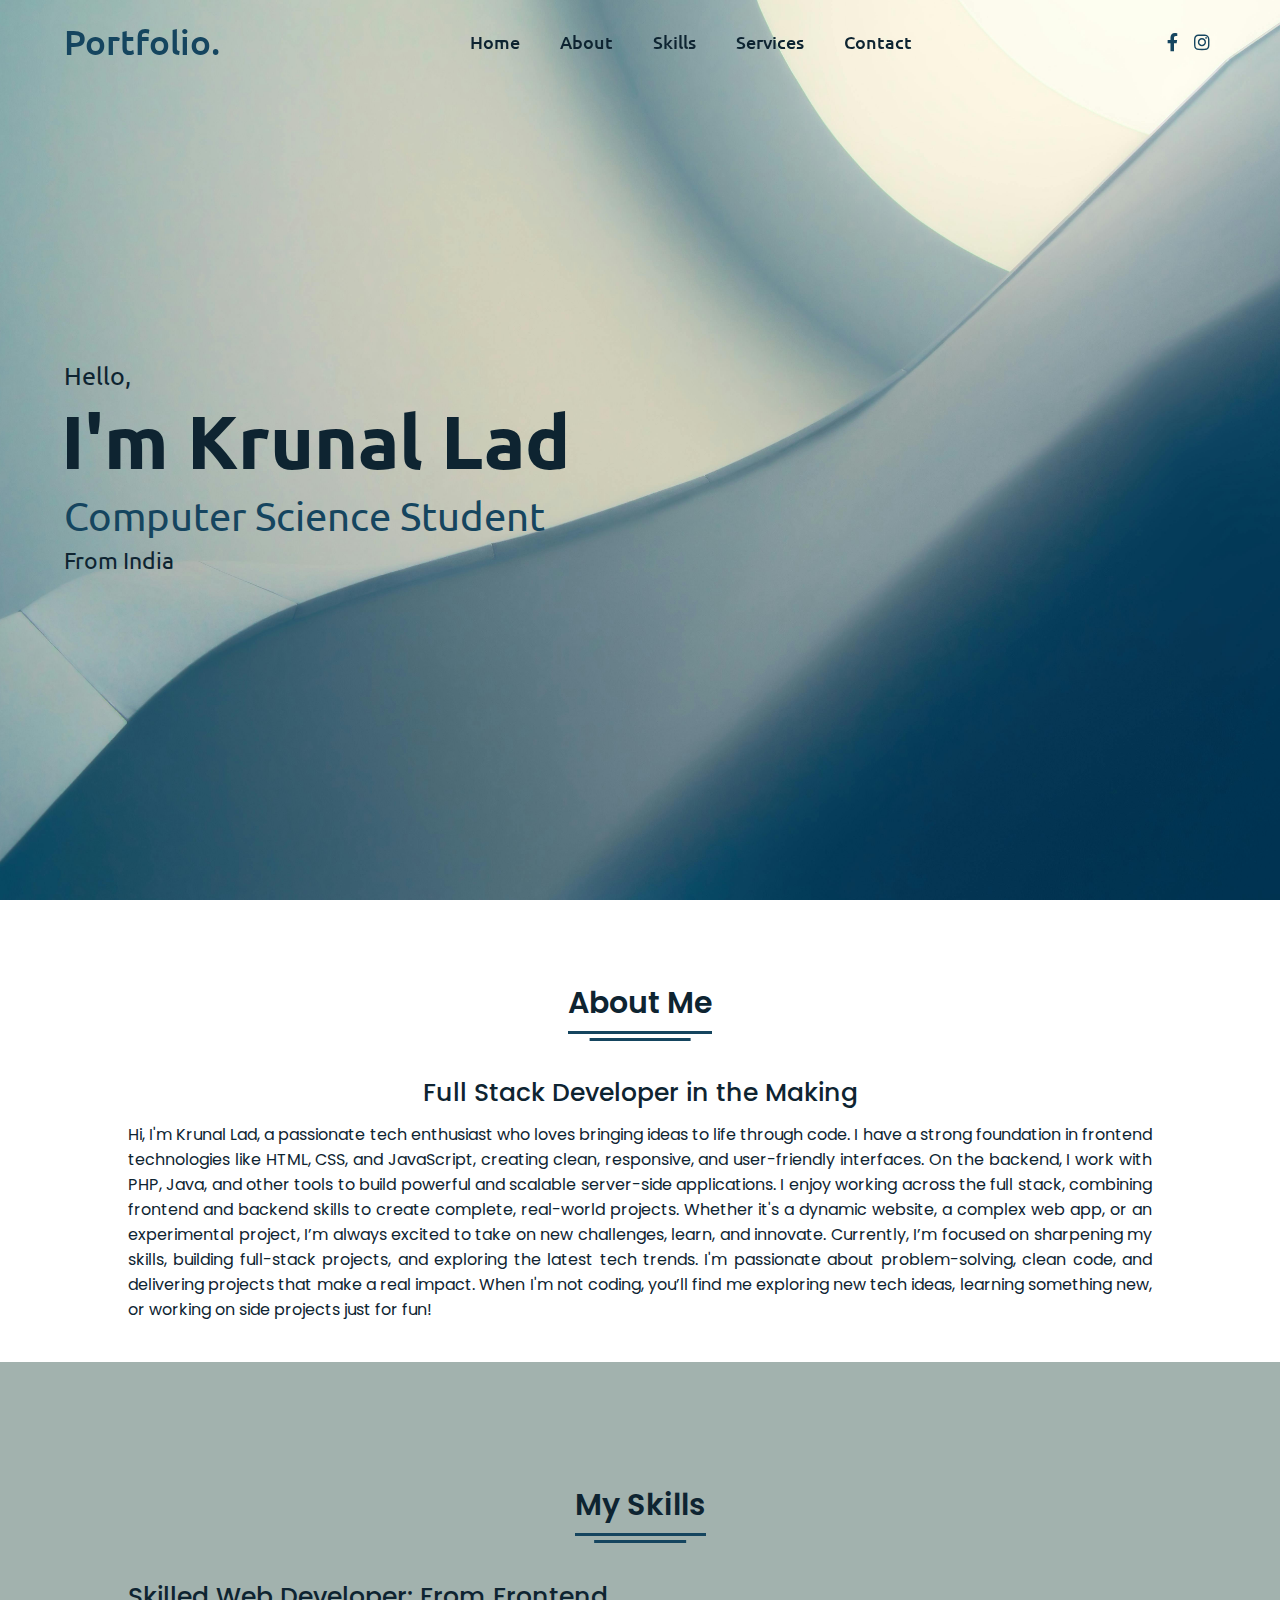
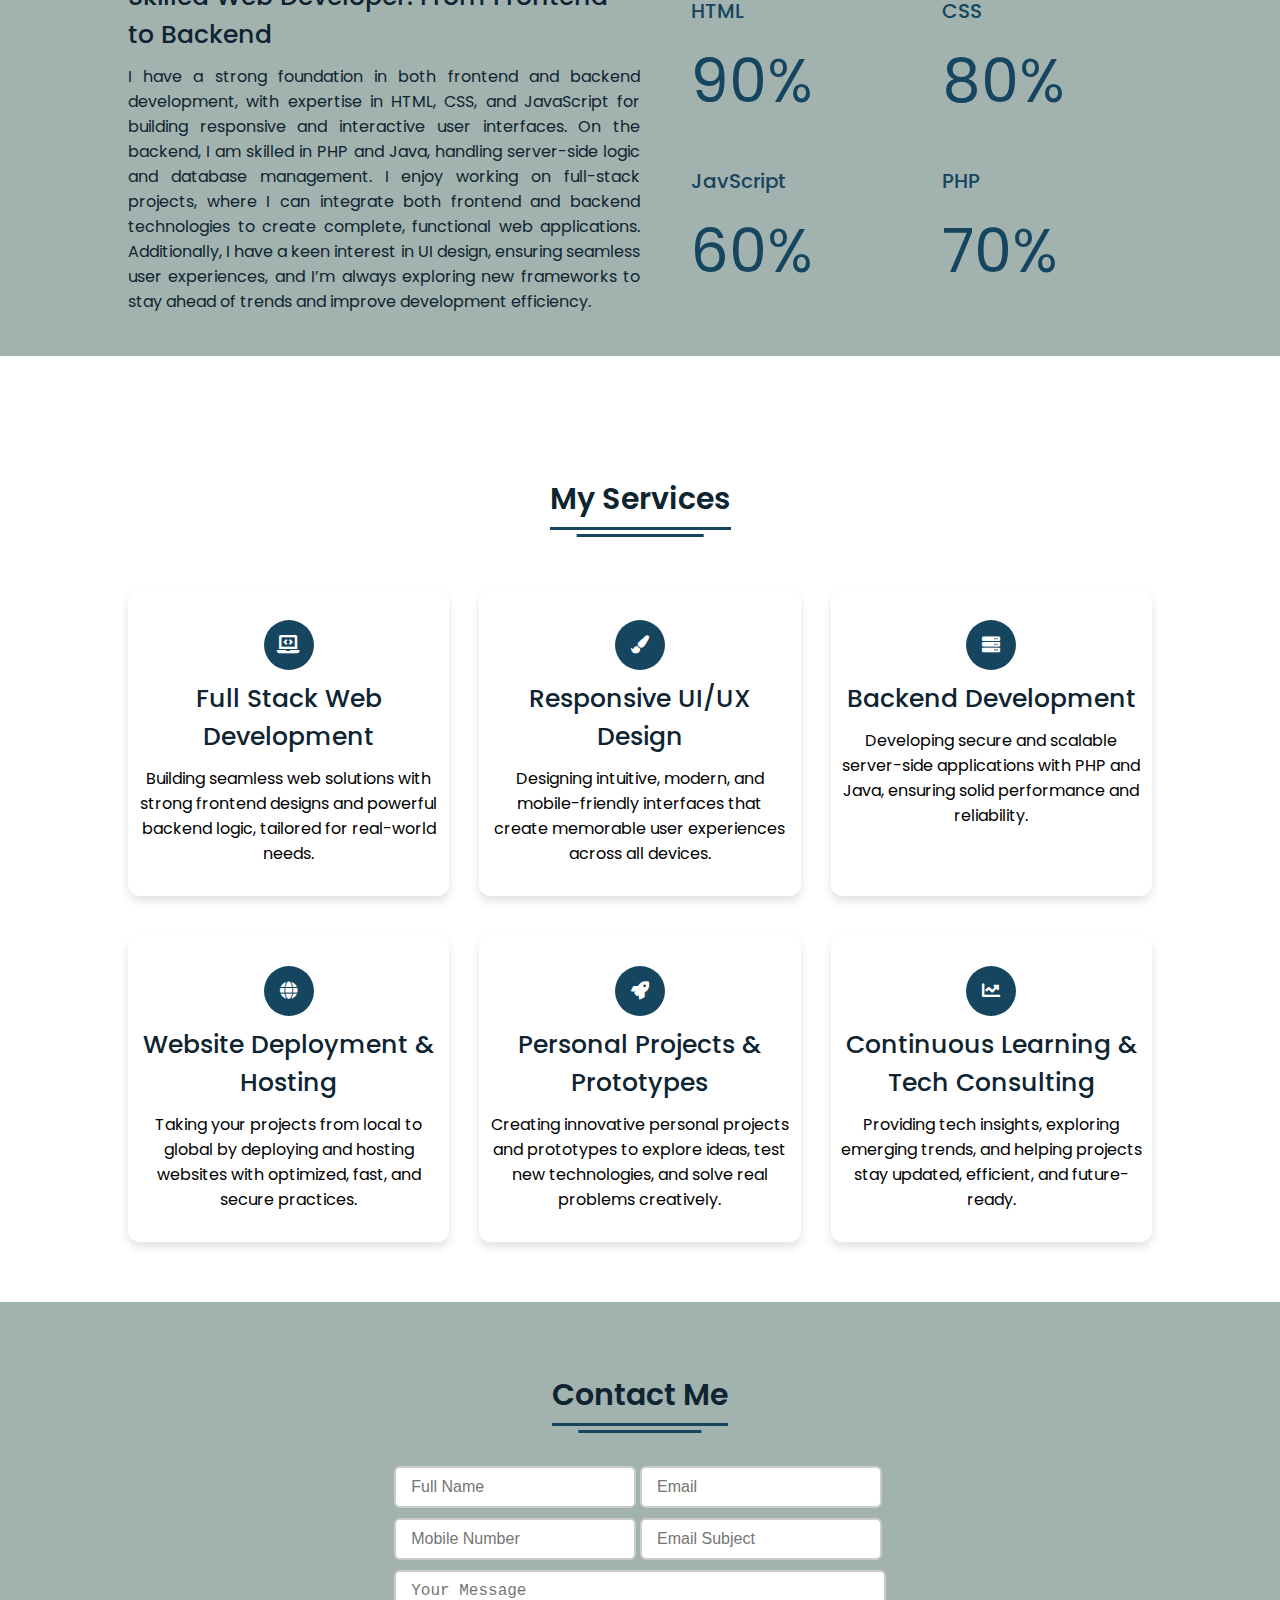
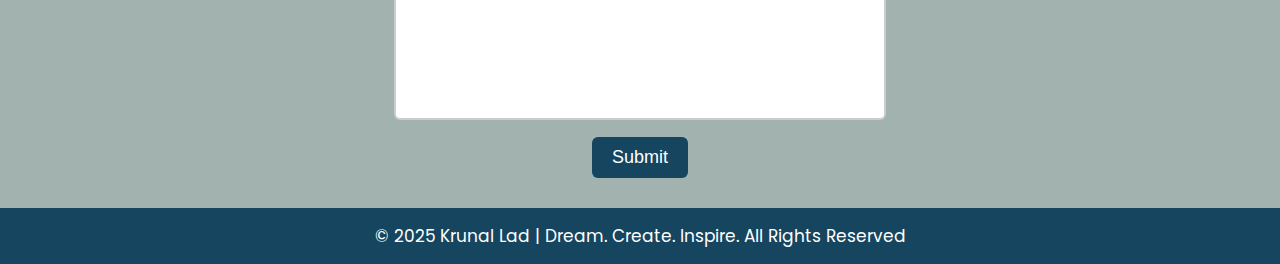
<file: index.html>
<!DOCTYPE html>
<!-- Website - www.codingnepalweb.com -->
<html lang="en" dir="ltr">

<head>
  <meta charset="UTF-8" />
  <title>Krunal Lad</title>

  <!-- Fontawesome CDN Link -->
  <link rel="stylesheet" href="https://cdnjs.cloudflare.com/ajax/libs/font-awesome/5.15.2/css/all.min.css" />
  <meta name="viewport" content="width=device-width, initial-scale=1.0" />
 <style>
  
    /* Google Font CDN Link */
@import url('https://fonts.googleapis.com/css2?family=Poppins:wght@400;500;600;700&family=Ubuntu:wght@400;500;700&display=swap');

* {
  margin: 0;
  padding: 0;
  box-sizing: border-box;
  text-decoration: none;
  scroll-behavior: smooth;
}

/* Custom Scroll Bar CSS */
::-webkit-scrollbar {
  width: 10px;
}

::-webkit-scrollbar-track {
  background: #f1f1f1;
}

::-webkit-scrollbar-thumb {
  background: #a2b2ae;
  border-radius: 12px;
  transition: all 0.3s ease;
}

::-webkit-scrollbar-thumb:hover {
  background: #15455f;
}

/* navbar styling */
nav {
  position: fixed;
  width: 100%;
  padding: 20px 0;
  z-index: 998;
  transition: all 0.3s ease;
  font-family: 'Ubuntu', sans-serif;
}

nav.sticky {
  background: #15455f;
  padding: 13px 0;
}

nav .navbar {
  width: 90%;
  display: flex;
  justify-content: space-between;
  align-items: center;
  margin: auto;
}

nav .navbar .logo a {
  font-weight: 500;
  font-size: 35px;
  color: #15455f;
}

nav.sticky .navbar .logo a {
  color: #fff;
}

nav .navbar .menu {
  display: flex;
  position: relative;
}

nav .navbar .menu li {
  list-style: none;
  margin: 0 20px;
}

.navbar .menu a {
  font-size: 18px;
  font-weight: 500;
  color: #0E2431;
  padding: 6px 0;
  transition: all 0.4s ease;
}

.navbar .menu a:hover {
  color: #15455f;
}

nav.sticky .menu a {
  color: #FFF;
}

nav.sticky .menu a:hover {
  color: #0E2431;
}

.navbar .media-icons a {
  color: #15455f;
  font-size: 18px;
  margin: 0 6px;
}

nav.sticky .media-icons a {
  color: #FFF;
}

/* Side Navigation Menu Button CSS */
nav .menu-btn,
.navbar .menu .cancel-btn {
  position: absolute;
  color: #fff;
  right: 30px;
  top: 20px;
  font-size: 20px;
  cursor: pointer;
  transition: all 0.3s ease;
  display: none;
}

nav .menu-btn {
  color: #15455f;
}

nav.sticky .menu-btn {
  color: #FFF;
}

.navbar .menu .menu-btn {
  color: #fff;
}

/* home section styling */
.home {
  height: 100vh;
  width: 100%;
  background: url("/image/bg.jpg") no-repeat;
  background-size: cover;
  background-position: center;
  background-attachment: fixed;
  font-family: 'Ubuntu', sans-serif;
}

.home .home-content {
  width: 90%;
  height: 100%;
  margin: auto;
  display: flex;
  flex-direction: column;
  justify-content: center;
}

.home .text-one {
  font-size: 25px;
  color: #0E2431;
}

.home .text-two {
  color: #0E2431;
  font-size: 75px;
  font-weight: 600;
  margin-left: -3px;
}

.home .text-three {
  font-size: 40px;
  margin: 5px 0;
  color: #15455f;
}

.home .text-four {
  font-size: 23px;
  margin: 5px 0;
  color: #0E2431;
}

.home .button {
  margin: 14px 0;
}

.home .button button {
  outline: none;
  padding: 8px 16px;
  border-radius: 6px;
  font-size: 25px;
  font-weight: 400;
  background: #15455f;
  color: #fff;
  cursor: pointer;
  border: 2px solid transparent;
  transition: all 0.4s ease;
}

.home .button button:hover {
  border-color: #15455f;
  background-color: #fff;
  color: #15455f;
}

/* About Section Styling */
section {
  padding-top: 40px;
}

section .content {
  width: 80%;
  margin: 40px auto;
  font-family: 'Poppins', sans-serif;
}

.about .about-details {
  display: flex;
  justify-content: center;
  align-items: center;
  flex-direction: column;
}

section .title {
  display: flex;
  justify-content: center;
  margin-bottom: 40px;
}

section .title span {
  color: #0E2431;
  font-size: 30px;
  font-weight: 600;
  position: relative;
  padding-bottom: 8px;
}

section .title span::before,
section .title span::after {
  content: '';
  position: absolute;
  height: 3px;
  width: 100%;
  background: #15455f;
  left: 0;
  bottom: 0;
}

section .title span::after {
  bottom: -7px;
  width: 70%;
  left: 50%;
  transform: translateX(-50%);
}

.about-details .right {
  width: 100%;
  text-align: center;
}

section .topic {
  color: #0E2431;
  font-size: 25px;
  font-weight: 500;
  margin-bottom: 10px;
}

.about-details .right p {
  text-align: justify;
  color: #0E2431;
}

section .button {
  margin: 16px 0;
}

section .button button {
  outline: none;
  padding: 8px 16px;
  border-radius: 4px;
  font-size: 25px;
  font-weight: 400;
  background: #15455f;
  color: #fff;
  border: 2px solid transparent;
  cursor: pointer;
  transition: all 0.4s ease;
}

section .button button:hover {
  border-color: #15455f;
  background-color: #fff;
  color: #15455f;
}

/* My Skills CSS */
.skills {
  background: #a2b2ae;
}

.skills .content {
  padding: 40px 0;
}

.skills .skills-details {
  display: flex;
  justify-content: space-between;
  align-items: center;
}

.skills-details .text {
  width: 50%;
}

.skills-details p {
  color: #0E2431;
  text-align: justify;
}

.skills .skills-details .experience {
  display: flex;
  align-items: center;
  margin: 0 10px;
}

.skills-details .experience .num {
  color: #0E2431;
  font-size: 80px;
}

.skills-details .experience .exp {
  color: #0E2431;
  margin-left: 20px;
  font-size: 18px;
  font-weight: 500;
  margin: 0 6px;
}

.skills-details .boxes {
  width: 45%;
  display: flex;
  flex-wrap: wrap;
  justify-content: space-between;
}

.skills-details .box {
  width: calc(100% / 2 - 20px);
  margin: 20px 0;
}

.skills-details .boxes .topic {
  font-size: 20px;
  color: #15455f;
}

.skills-details .boxes .per {
  font-size: 60px;
  color: #15455f;
}

/* My Services CSS */
.services .boxes {
  display: flex;
  flex-wrap: wrap;
  justify-content: space-between;
}

.services .boxes .box {
  margin: 20px 0;
  width: calc(100% / 3 - 20px);
  text-align: center;
  border-radius: 12px;
  padding: 30px 10px;
  box-shadow: 0 5px 10px rgba(0, 0, 0, 0.12);
  cursor: default;
  transition: all 0.4s ease;
}

.services .boxes .box:hover {
  background: #15455f;
  color: #fff;
}

.services .boxes .box .icon {
  height: 50px;
  width: 50px;
  background: #15455f;
  border-radius: 50%;
  text-align: center;
  line-height: 50px;
  font-size: 18px;
  color: #fff;
  margin: 0 auto 10px auto;
  transition: all 0.4s ease;
}

.boxes .box:hover .icon {
  background-color: #fff;
  color: #15455f;
}

.services .boxes .box:hover .topic,
.services .boxes .box:hover p {
  color: #0E2431;
  transition: all 0.4s ease;
}

.services .boxes .box:hover .topic,
.services .boxes .box:hover p {
  color: #fff;
}

/* Contact Me CSS */
.contact {
  background: #a2b2ae;
}

.contact .content {
  margin: 0 auto;
  padding: 30px 0;
}

.contact .text {
  width: 80%;
  text-align: center;
  margin: auto;
}

form {
  display: flex;
  flex-direction: column;
  margin-left: 20%;
  margin-right: 20%;
  gap: 10px;
  font-family: 'Poppins', sans-serif;
}

form .input-box {
  display: flex;
  justify-content: space-between;
  gap: 4px;
}

form .input-field {
  position: relative;
  width: 100%;
}

form .input-field input,
form .textarea-field textarea {
  width: 100%;
  padding: 10px 15px;
  font-size: 16px;
  border: 2px solid #ccc;
  border-radius: 6px;
  outline: none;
  transition: all 0.3s ease;
}

form .input-field input:focus,
form .textarea-field textarea:focus {
  border-color: #15455f;
}

form .textarea-field textarea {
  resize: none;
  margin: auto;
  height: 150px;
}

form .btn-box {
  text-align: center;
}

form .btn-box .btn {
  padding: 10px 20px;
  font-size: 18px;
  font-weight: 500;
  color: #fff;
  background: #15455f;
  border: none;
  border-radius: 6px;
  cursor: pointer;
  transition: all 0.3s ease;
}

form .btn-box .btn:hover {
  background: #32586d;
}

/* Footer CSS */
footer {
  background: #15455f;
  padding: 15px 0;
  text-align: center;
  font-family: 'Poppins', sans-serif;
}

footer .text span {
  font-size: 17px;
  font-weight: 400;
  color: #fff;
}

footer .text span a {
  font-weight: 500;
  color: #FFF;
}

footer .text span a:hover {
  text-decoration: underline;
}

/* Scroll TO Top Button CSS */
.scroll-button a {
  position: fixed;
  bottom: 20px;
  right: 20px;
  color: #fff;
  background: #15455f;
  padding: 7px 12px;
  font-size: 18px;
  border-radius: 6px;
  box-shadow: rgba(0, 0, 0, 0.15);
  display: none;
}

/* Responsive Media Query */
@media (max-width: 1190px) {
  section .content {
    width: 85%;
  }
}

@media (max-width: 1000px) {
  .about .about-details {
    justify-content: center;
    flex-direction: column;
  }

  .about .about-details .left {
    display: flex;
    justify-content: center;
    width: 100%;
  }

  .about-details .right {
    width: 90%;
    margin: 40px 0;
  }

  .services .boxes .box {
    margin: 20px 0;
    width: calc(100% / 2 - 20px);
  }
}

@media (max-width: 900px) {
  .about .left img {
    height: 350px;
    width: 350px;
  }
}

@media (max-width: 750px) {
  nav .navbar {
    width: 90%;
  }

  nav .navbar .menu {
    position: fixed;
    left: -100%;
    top: 0;
    background: #0E2431;
    height: 100vh;
    max-width: 400px;
    width: 100%;
    padding-top: 60px;
    flex-direction: column;
    align-items: center;
    transition: all 0.5s ease;
  }

  .navbar.active .menu {
    left: 0;
  }

  nav .navbar .menu a {
    font-size: 23px;
    display: block;
    color: #fff;
    margin: 15px 0;
  }

  nav.sticky .menu a:hover {
    color: #15455f;
  }

  nav .navbar .media-icons {
    display: none;
  }

  nav .menu-btn,
  .navbar .menu .cancel-btn {
    display: block;
  }

  .home .text-two {
    font-size: 65px;
  }

  .home .text-three {
    font-size: 35px;
  }

  .skills .skills-details {
    align-items: center;
    justify-content: center;
    flex-direction: column;
  }

  .skills-details .text {
    width: 100%;
    margin-bottom: 50px;
  }

  .skills-details .boxes {
    justify-content: center;
    align-items: center;
    width: 100%;
  }

  .services .boxes .box {
    margin: 20px 0;
    width: 100%;
  }

  .contact .text {
    width: 100%;
  }
}

@media (max-width: 500px) {
  .home .text-two {
    font-size: 55px;
  }

  .home .text-three {
    font-size: 33px;
  }

  .skills-details .boxes .per {
    font-size: 50px;
    color: #15455f;
  }
}

 </style>
</head>

<body>
  <!-- Move to up button -->
  <div class="scroll-button">
    <a href="#home"><i class="fas fa-arrow-up"></i></a>
  </div>
  <!-- navgaition menu -->
  <nav>
    <div class="navbar">
      <div class="logo"><a href="#">Portfolio.</a></div>
      <ul class="menu">
        <li><a href="#home">Home</a></li>
        <li><a href="#about">About</a></li>
        <li><a href="#skills">Skills</a></li>
        <li><a href="#services">Services</a></li>
        <li><a href="#contact">Contact</a></li>
        <div class="cancel-btn">
          <i class="fas fa-times"></i>
        </div>
      </ul>
     <div class="media-icons">
        <a href="#"><i class="fab fa-facebook-f"></i></a>
        <a href="#"><i class="fab fa-instagram"></i></a>
      </div> 
    </div>
    <div class="menu-btn">
      <i class="fas fa-bars"></i>
    </div>
  </nav>

  <!-- Home Section Start -->
  <section class="home" id="home">
    <div class="home-content">
      <div class="text">
        <div class="text-one">Hello,</div>
        <div class="text-two">I'm Krunal Lad</div>
        <div class="text-three">Computer Science Student</div>
        <div class="text-four">From India</div>
      </div>
      <!-- <div class="button">
        <button>Hire Me</button>
      </div> -->
    </div>
  </section>

  <!-- About Section Start -->
  <section class="about" id="about">
    <div class="content">
      <div class="title"><span>About Me</span></div>
      <div class="about-details">
      <!-- <div class="left">
          <img src="images/about.jpg" alt="" />
        </div> -->
        <div class="right">
          <div class="topic">Full Stack Developer in the Making</div>
          <p>
            Hi, I'm Krunal Lad, a passionate tech enthusiast who loves bringing ideas to life through code.
            I have a strong foundation in frontend technologies like HTML, CSS, and JavaScript, creating clean, responsive, and user-friendly interfaces. On the backend, I work with PHP, Java, and other tools to build powerful and scalable server-side applications.
            
            I enjoy working across the full stack, combining frontend and backend skills to create complete, real-world projects. Whether it's a dynamic website, a complex web app, or an experimental project, I’m always excited to take on new challenges, learn, and innovate.
            
            Currently, I’m focused on sharpening my skills, building full-stack projects, and exploring the latest tech trends. I'm passionate about problem-solving, clean code, and delivering projects that make a real impact.
            
            When I'm not coding, you’ll find me exploring new tech ideas, learning something new, or working on side projects just for fun!
          </p>
          
        </div>
      </div>
    </div>
  </section>

  <!-- My Skill Section Start -->
  <!-- Section Tag and Other Div will same where we need to put same CSS -->
  <section class="skills" id="skills">
    <div class="content">
      <div class="title"><span>My Skills</span></div>
      <div class="skills-details">
        <div class="text">
          <div class="topic">Skilled Web Developer: From Frontend to Backend</div>
          <p>I have a strong foundation in both frontend and backend development, with expertise in HTML, CSS, and JavaScript for building responsive and interactive user interfaces. On the backend, I am skilled in PHP and Java, handling server-side logic and database management. I enjoy working on full-stack projects, where I can integrate both frontend and backend technologies to create complete, functional web applications. Additionally, I have a keen interest in UI design, ensuring seamless user experiences, and I’m always exploring new frameworks to stay ahead of trends and improve development efficiency.</p>
          <div class="experience">
            <!-- <div class="num">1</div>
            <div class="exp">
              Years Of <br />
              Experience
            </div> -->
          </div>
        </div>
        <div class="boxes">
          <div class="box">
            <div class="topic">HTML</div>
            <div class="per">90%</div>
          </div>
          <div class="box">
            <div class="topic">CSS</div>
            <div class="per">80%</div>
          </div>
          <div class="box">
            <div class="topic">JavScript</div>
            <div class="per">60%</div>
          </div>
          <div class="box">
            <div class="topic">PHP</div>
            <div class="per">70%</div>
          </div>
        </div>
      </div>
    </div>
  </section>

  <!-- My Services Section Start -->
 <section class="services" id="services">
  <div class="content">
    <div class="title"><span>My Services</span></div>
    <div class="boxes">

      <div class="box">
        <div class="icon">
          <i class="fas fa-laptop-code"></i>
        </div>
        <div class="topic">Full Stack Web Development</div>
        <p>Building seamless web solutions with strong frontend designs and powerful backend logic, tailored for real-world needs.</p>
      </div>

      <div class="box">
        <div class="icon">
          <i class="fas fa-paint-brush"></i>
        </div>
        <div class="topic">Responsive UI/UX Design</div>
        <p>Designing intuitive, modern, and mobile-friendly interfaces that create memorable user experiences across all devices.</p>
      </div>

      <div class="box">
        <div class="icon">
          <i class="fas fa-server"></i>
        </div>
        <div class="topic">Backend Development</div>
        <p>Developing secure and scalable server-side applications with PHP and Java, ensuring solid performance and reliability.</p>
      </div>

      <div class="box">
        <div class="icon">
          <i class="fas fa-globe"></i>
        </div>
        <div class="topic">Website Deployment & Hosting</div>
        <p>Taking your projects from local to global by deploying and hosting websites with optimized, fast, and secure practices.</p>
      </div>

      <div class="box">
        <div class="icon">
          <i class="fas fa-rocket"></i>
        </div>
        <div class="topic">Personal Projects & Prototypes</div>
        <p>Creating innovative personal projects and prototypes to explore ideas, test new technologies, and solve real problems creatively.</p>
      </div>

      <div class="box">
        <div class="icon">
          <i class="fas fa-chart-line"></i>
        </div>
        <div class="topic">Continuous Learning & Tech Consulting</div>
        <p>Providing tech insights, exploring emerging trends, and helping projects stay updated, efficient, and future-ready.</p>
      </div>

    </div>
  </div>
</section>


  <!-- Contact Me section Start -->
  <section class="contact" id="contact">
    <div class="content">
      <div class="title"><span>Contact Me</span></div>
      <div class="text">
        <!-- <div class="topic">Have Any Project?</div>
        <p>Lorem ipsum dolor sit amet, consectetur adipisicing elit. Ipsam neque ipsum corrupti dolores, facere numquam
          voluptate aspernatur sit perferendis qui nisi modi! Recusandae deserunt consequatur voluptatibus alias
          repellendus nobis eligendi.</p>
        <div class="button">
          <button>Let's Chat</button>
        </div> -->
      
      <form action="#">
        <div class="input-box">
            <div class="input-field">
                <input type="text" placeholder="Full Name" required>
                <span class="focus"></span>
            </div>
            <div class="input-field">
                <input type="text" placeholder="Email" required>
                <span class="focus"></span>
            </div>

            <span class="animate scroll" style="--i:3;"></span>
        </div>
        <div class="input-box">
            <div class="input-field">
                <input type="number" placeholder="Mobile Number" required>
                <span class="focus"></span>
            </div>
            <div class="input-field">
                <input type="text" placeholder="Email Subject" required>
                <span class="focus"></span>
            </div>

            <span class="animate scroll" style="--i:5;"></span>
        </div>

        <div class="textarea-field">
            <textarea name="" id="" cols="30" rows="10" placeholder="Your Message" required></textarea>
            <span class="focus"></span>

            <span class="animate scroll" style="--i:7;"></span>
        </div>

        <div class="btn-box btns">
            <button type="submit" class="btn">Submit</button>

            <span class="animate scroll" style="--i:9;"></span>
        </div>
    </form>
    </div>
  </section>
</div>
  <!-- Footer Section Start -->
  <footer>
    <div class="text">
      <span><a href="#"></a>&#169; 2025 Krunal Lad | Dream. Create. Inspire. All Rights Reserved</span>
    </div>
  </footer>
  <script>
    
// Sticky Navigation Menu
let nav = document.querySelector("nav");
let scrollBtn = document.querySelector(".scroll-button a");

// Show/hide sticky navigation and scroll button based on scroll position
window.onscroll = function () {
if (document.documentElement.scrollTop > 20) {
nav.classList.add("sticky");
scrollBtn.style.display = "block";
} else {
nav.classList.remove("sticky");
scrollBtn.style.display = "none";
}
};

// Side Navigation Menu
let body = document.querySelector("body");
let navBar = document.querySelector(".navbar");
let menuBtn = document.querySelector(".menu-btn");
let cancelBtn = document.querySelector(".cancel-btn");

// Open side navigation
menuBtn.onclick = function () {
navBar.classList.add("active");
menuBtn.style.opacity = "0";
menuBtn.style.pointerEvents = "none";
body.style.overflow = "hidden";
scrollBtn.style.pointerEvents = "none";
};

const hideNavMenu = () => {
navBar.classList.remove("active");
menuBtn.style.opacity = "1";
menuBtn.style.pointerEvents = "auto";
body.style.overflow = "auto";
scrollBtn.style.pointerEvents = "auto";
};

// Close side navigation
cancelBtn.onclick = hideNavMenu;

// Close side navigation when a menu link is clicked
let navLinks = document.querySelectorAll(".menu li a");
navLinks.forEach((link) => {
link.addEventListener("click", hideNavMenu);
});

  </script>
</body>

</html>
</file>
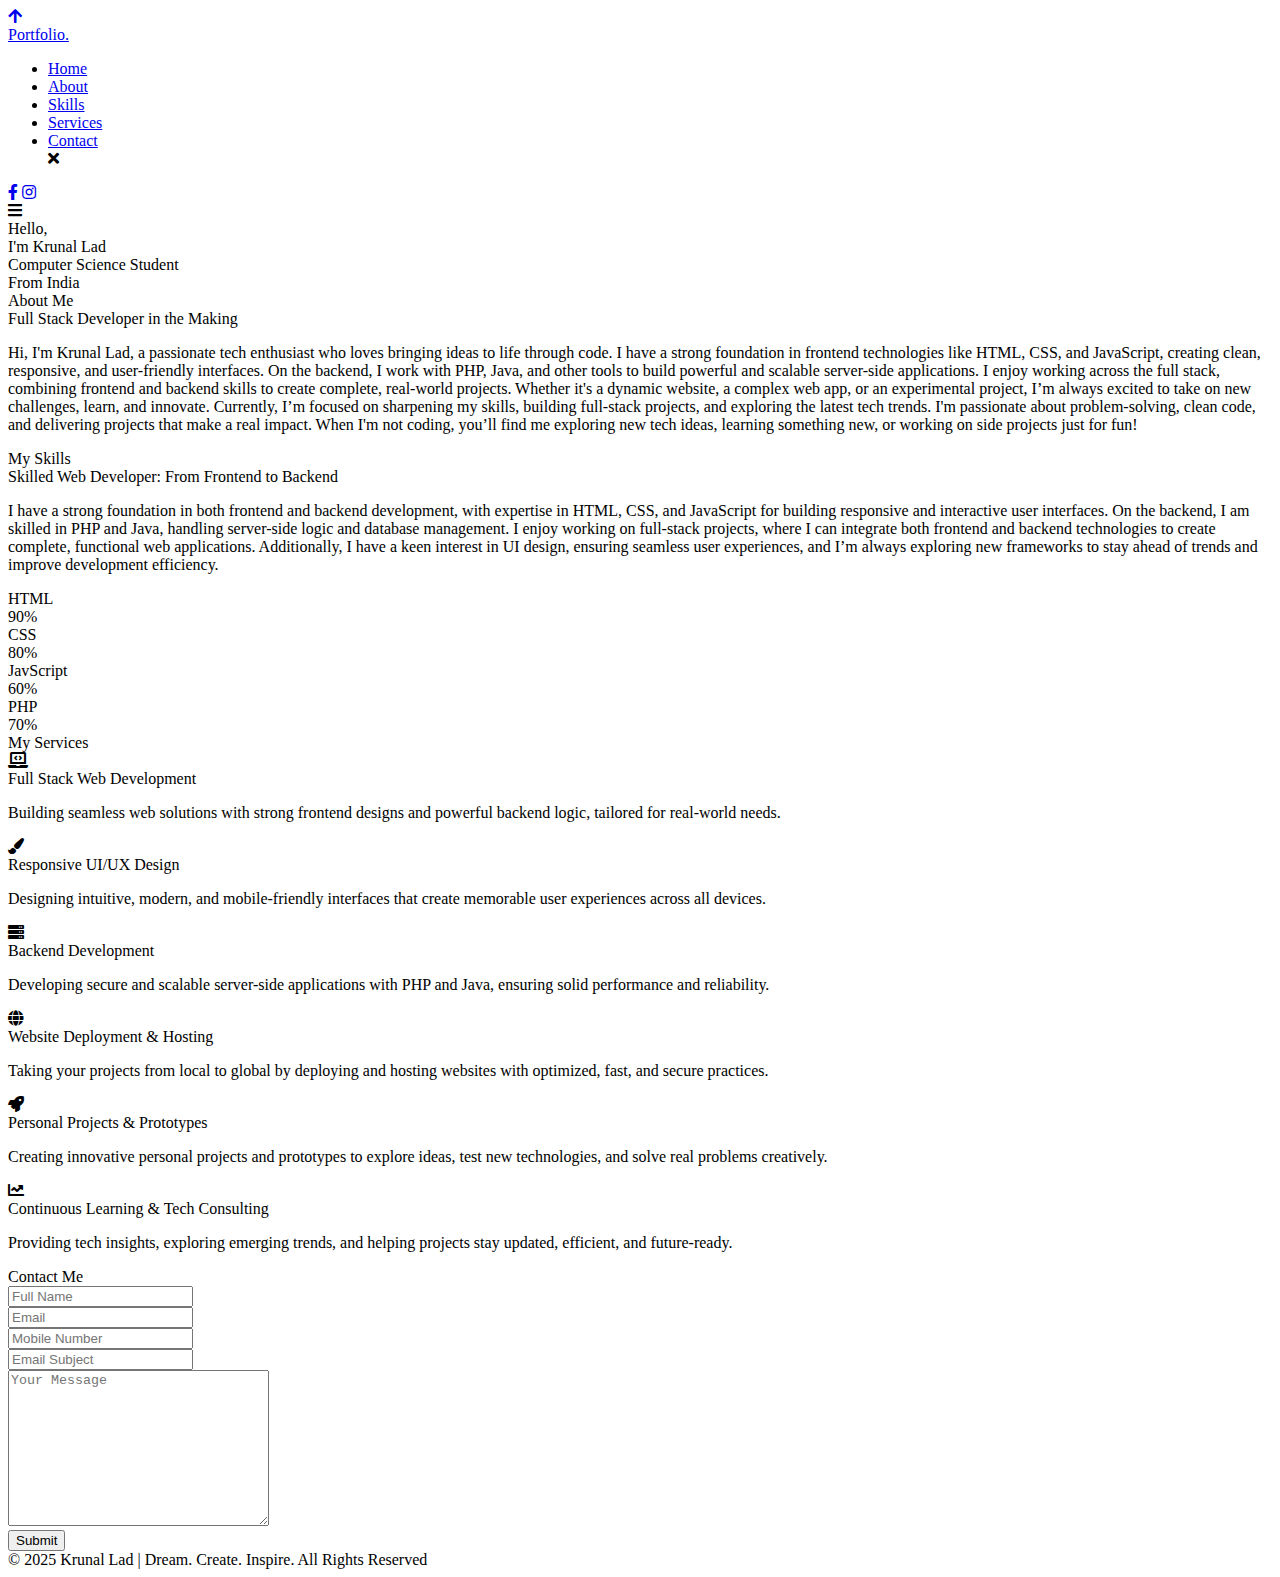
<file: html/p.html>
<!DOCTYPE html>
<!-- Website - www.codingnepalweb.com -->
<html lang="en" dir="ltr">

<head>
  <meta charset="UTF-8" />
  <title>Krunal Lad</title>

  <!-- Fontawesome CDN Link -->
  <link rel="stylesheet" href="https://cdnjs.cloudflare.com/ajax/libs/font-awesome/5.15.2/css/all.min.css" />
  <meta name="viewport" content="width=device-width, initial-scale=1.0" />
 
</head>

<body>
  <!-- Move to up button -->
  <div class="scroll-button">
    <a href="#home"><i class="fas fa-arrow-up"></i></a>
  </div>
  <!-- navgaition menu -->
  <nav>
    <div class="navbar">
      <div class="logo"><a href="#">Portfolio.</a></div>
      <ul class="menu">
        <li><a href="#home">Home</a></li>
        <li><a href="#about">About</a></li>
        <li><a href="#skills">Skills</a></li>
        <li><a href="#services">Services</a></li>
        <li><a href="#contact">Contact</a></li>
        <div class="cancel-btn">
          <i class="fas fa-times"></i>
        </div>
      </ul>
     <div class="media-icons">
        <a href="#"><i class="fab fa-facebook-f"></i></a>
        <a href="#"><i class="fab fa-instagram"></i></a>
      </div> 
    </div>
    <div class="menu-btn">
      <i class="fas fa-bars"></i>
    </div>
  </nav>

  <!-- Home Section Start -->
  <section class="home" id="home">
    <div class="home-content">
      <div class="text">
        <div class="text-one">Hello,</div>
        <div class="text-two">I'm Krunal Lad</div>
        <div class="text-three">Computer Science Student</div>
        <div class="text-four">From India</div>
      </div>
      <!-- <div class="button">
        <button>Hire Me</button>
      </div> -->
    </div>
  </section>

  <!-- About Section Start -->
  <section class="about" id="about">
    <div class="content">
      <div class="title"><span>About Me</span></div>
      <div class="about-details">
      <!-- <div class="left">
          <img src="images/about.jpg" alt="" />
        </div> -->
        <div class="right">
          <div class="topic">Full Stack Developer in the Making</div>
          <p>
            Hi, I'm Krunal Lad, a passionate tech enthusiast who loves bringing ideas to life through code.
            I have a strong foundation in frontend technologies like HTML, CSS, and JavaScript, creating clean, responsive, and user-friendly interfaces. On the backend, I work with PHP, Java, and other tools to build powerful and scalable server-side applications.
            
            I enjoy working across the full stack, combining frontend and backend skills to create complete, real-world projects. Whether it's a dynamic website, a complex web app, or an experimental project, I’m always excited to take on new challenges, learn, and innovate.
            
            Currently, I’m focused on sharpening my skills, building full-stack projects, and exploring the latest tech trends. I'm passionate about problem-solving, clean code, and delivering projects that make a real impact.
            
            When I'm not coding, you’ll find me exploring new tech ideas, learning something new, or working on side projects just for fun!
          </p>
          
        </div>
      </div>
    </div>
  </section>

  <!-- My Skill Section Start -->
  <!-- Section Tag and Other Div will same where we need to put same CSS -->
  <section class="skills" id="skills">
    <div class="content">
      <div class="title"><span>My Skills</span></div>
      <div class="skills-details">
        <div class="text">
          <div class="topic">Skilled Web Developer: From Frontend to Backend</div>
          <p>I have a strong foundation in both frontend and backend development, with expertise in HTML, CSS, and JavaScript for building responsive and interactive user interfaces. On the backend, I am skilled in PHP and Java, handling server-side logic and database management. I enjoy working on full-stack projects, where I can integrate both frontend and backend technologies to create complete, functional web applications. Additionally, I have a keen interest in UI design, ensuring seamless user experiences, and I’m always exploring new frameworks to stay ahead of trends and improve development efficiency.</p>
          <div class="experience">
            <!-- <div class="num">1</div>
            <div class="exp">
              Years Of <br />
              Experience
            </div> -->
          </div>
        </div>
        <div class="boxes">
          <div class="box">
            <div class="topic">HTML</div>
            <div class="per">90%</div>
          </div>
          <div class="box">
            <div class="topic">CSS</div>
            <div class="per">80%</div>
          </div>
          <div class="box">
            <div class="topic">JavScript</div>
            <div class="per">60%</div>
          </div>
          <div class="box">
            <div class="topic">PHP</div>
            <div class="per">70%</div>
          </div>
        </div>
      </div>
    </div>
  </section>

  <!-- My Services Section Start -->
 <section class="services" id="services">
  <div class="content">
    <div class="title"><span>My Services</span></div>
    <div class="boxes">

      <div class="box">
        <div class="icon">
          <i class="fas fa-laptop-code"></i>
        </div>
        <div class="topic">Full Stack Web Development</div>
        <p>Building seamless web solutions with strong frontend designs and powerful backend logic, tailored for real-world needs.</p>
      </div>

      <div class="box">
        <div class="icon">
          <i class="fas fa-paint-brush"></i>
        </div>
        <div class="topic">Responsive UI/UX Design</div>
        <p>Designing intuitive, modern, and mobile-friendly interfaces that create memorable user experiences across all devices.</p>
      </div>

      <div class="box">
        <div class="icon">
          <i class="fas fa-server"></i>
        </div>
        <div class="topic">Backend Development</div>
        <p>Developing secure and scalable server-side applications with PHP and Java, ensuring solid performance and reliability.</p>
      </div>

      <div class="box">
        <div class="icon">
          <i class="fas fa-globe"></i>
        </div>
        <div class="topic">Website Deployment & Hosting</div>
        <p>Taking your projects from local to global by deploying and hosting websites with optimized, fast, and secure practices.</p>
      </div>

      <div class="box">
        <div class="icon">
          <i class="fas fa-rocket"></i>
        </div>
        <div class="topic">Personal Projects & Prototypes</div>
        <p>Creating innovative personal projects and prototypes to explore ideas, test new technologies, and solve real problems creatively.</p>
      </div>

      <div class="box">
        <div class="icon">
          <i class="fas fa-chart-line"></i>
        </div>
        <div class="topic">Continuous Learning & Tech Consulting</div>
        <p>Providing tech insights, exploring emerging trends, and helping projects stay updated, efficient, and future-ready.</p>
      </div>

    </div>
  </div>
</section>


  <!-- Contact Me section Start -->
  <section class="contact" id="contact">
    <div class="content">
      <div class="title"><span>Contact Me</span></div>
      <div class="text">
        <!-- <div class="topic">Have Any Project?</div>
        <p>Lorem ipsum dolor sit amet, consectetur adipisicing elit. Ipsam neque ipsum corrupti dolores, facere numquam
          voluptate aspernatur sit perferendis qui nisi modi! Recusandae deserunt consequatur voluptatibus alias
          repellendus nobis eligendi.</p>
        <div class="button">
          <button>Let's Chat</button>
        </div> -->
      
      <form action="#">
        <div class="input-box">
            <div class="input-field">
                <input type="text" placeholder="Full Name" required>
                <span class="focus"></span>
            </div>
            <div class="input-field">
                <input type="text" placeholder="Email" required>
                <span class="focus"></span>
            </div>

            <span class="animate scroll" style="--i:3;"></span>
        </div>
        <div class="input-box">
            <div class="input-field">
                <input type="number" placeholder="Mobile Number" required>
                <span class="focus"></span>
            </div>
            <div class="input-field">
                <input type="text" placeholder="Email Subject" required>
                <span class="focus"></span>
            </div>

            <span class="animate scroll" style="--i:5;"></span>
        </div>

        <div class="textarea-field">
            <textarea name="" id="" cols="30" rows="10" placeholder="Your Message" required></textarea>
            <span class="focus"></span>

            <span class="animate scroll" style="--i:7;"></span>
        </div>

        <div class="btn-box btns">
            <button type="submit" class="btn">Submit</button>

            <span class="animate scroll" style="--i:9;"></span>
        </div>
    </form>
    </div>
  </section>
</div>
  <!-- Footer Section Start -->
  <footer>
    <div class="text">
      <span><a href="#"></a>&#169; 2025 Krunal Lad | Dream. Create. Inspire. All Rights Reserved</span>
    </div>
  </footer>
</body>

</html>
</file>
